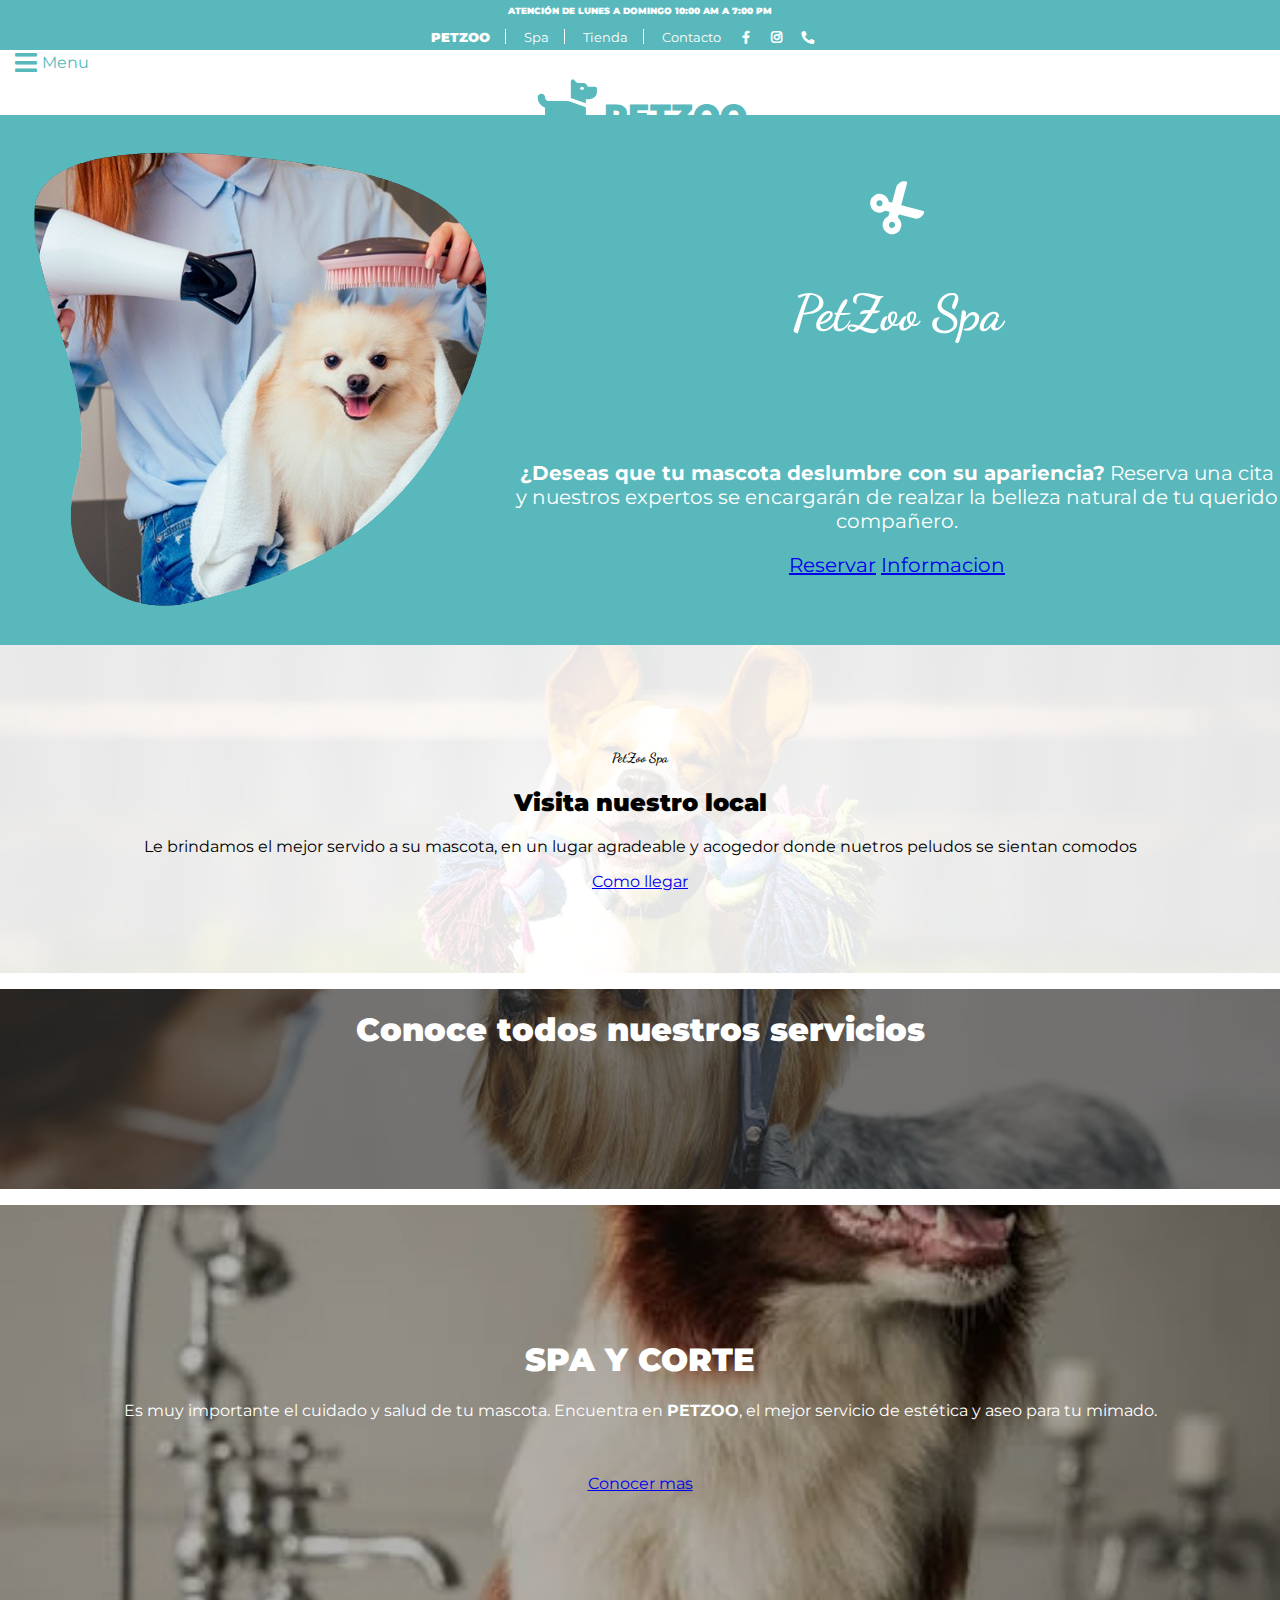
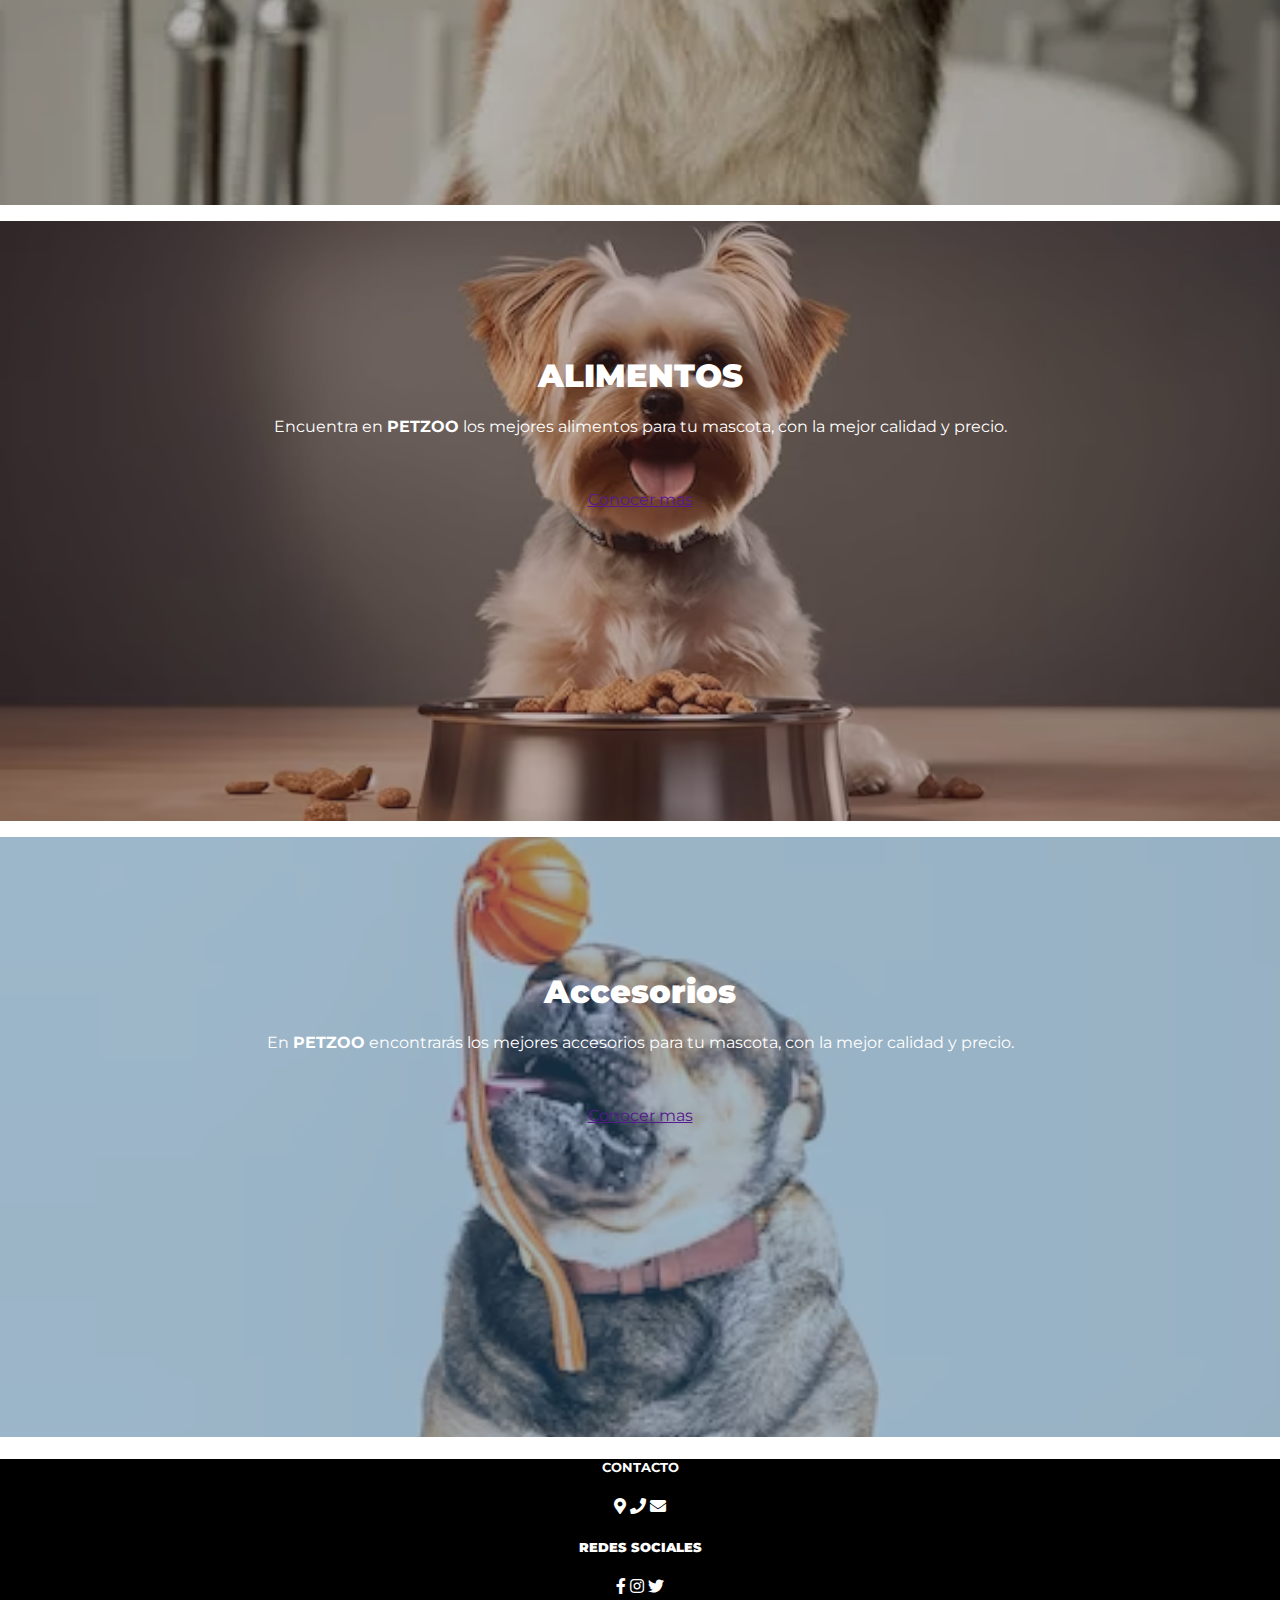
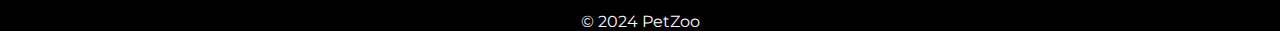
<file: index.html>
<!DOCTYPE html>
<html lang="en">
  <head>
    <meta charset="UTF-8" />
    <meta name="viewport" content="width=device-width, initial-scale=1.0" />
    <link
      href="https://cdn.jsdelivr.net/npm/bootstrap@5.3.2/dist/css/bootstrap.min.css"
      rel="stylesheet"
      integrity="sha384-T3c6CoIi6uLrA9TneNEoa7RxnatzjcDSCmG1MXxSR1GAsXEV/Dwwykc2MPK8M2HN"
      crossorigin="anonymous"
    />
    <script
      src="https://cdn.jsdelivr.net/npm/bootstrap@5.3.2/dist/js/bootstrap.bundle.min.js"
      integrity="sha384-C6RzsynM9kWDrMNeT87bh95OGNyZPhcTNXj1NW7RuBCsyN/o0jlpcV8Qyq46cDfL"
      crossorigin="anonymous"
    ></script>
    <link
      rel="stylesheet"
      href="https://cdnjs.cloudflare.com/ajax/libs/font-awesome/5.15.4/css/all.min.css"
    />
    <title>PETZOO</title>
    <link rel="stylesheet" href="assets/css/index.css" />
    <link
      href="https://fonts.googleapis.com/css2?family=Dancing+Script&display=swap"
      rel="stylesheet"
    />
    <link
      href="https://fonts.googleapis.com/css2?family=Montserrat:wght@400;700&display=swap"
      rel="stylesheet"
    />
  </head>
  <body>
    <header>
      <div class="row cb1">
        <div class="col col-md-6">
          <h6 style="margin: 0px">
            <strong>ATENCIÓN DE LUNES A DOMINGO 10:00 AM A 7:00 PM</strong>
          </h6>
        </div>
        <div class="col col-md-6">
          <ul>
            <a href="#" class="linea" style="font-weight: bold"
              ><strong>PETZOO</strong></a
            >
            <a href="spa.html" class="linea">Spa</a>
            <a href="#" class="linea">Tienda</a>
            <a href="#">Contacto</a>
            <a href="" class="red"><i class="fab fa-facebook-f"></i></a>
            <a href="" class="red"
              ><i class="fab fa-instagram" style="font-weight: bold"></i
            ></a>
            <a href="" class="red"
              ><i class="fas fa-phone" style="transform: rotate(90deg)"></i
            ></a>
          </ul>
        </div>
      </div>
      <div class="row cb2">
        <div
          class="col col-md-4 d-flex align-items-center justify-content-center"
        >
          <a href="" style="display: flex; align-items: center">
            <i
              class="fas fa-bars"
              style="font-size: 25px; margin-right: 5px"
            ></i>
            <span>Menu</span>
          </a>
        </div>
        <div class="col col-md-4">
          <a href="">
            <i class="fas fa-dog" style="font-size: 59px"></i>
            <h1 style="display: inline-block"><strong>PETZOO</strong></h1>
          </a>
        </div>
        <div class="col col-md-4">
          <a href=""
            ><i class="fas fa-user linea2" style="font-size: 20px"></i
          ></a>
          <a href=""
            ><i
              class="fas fa-search linea2"
              style="font-size: 20px; padding-left: 9px"
            ></i
          ></a>
          <a href=""
            ><i
              class="fas fa-shopping-basket"
              style="font-size: 20px; padding-left: 9px"
            ></i
          ></a>
        </div>
      </div>
    </header>
    <main>
      <div class="row cuerpo_1">
        <div class="col col-md-7">
          <img src="assets/img/pet.png" alt="perro en peluqueria" />
        </div>
        <div class="col col-md-3">
          <i class="fas fa-cut" style="rotate: -30deg; font-size: 50px"></i>
          <br />
          <h3>PetZoo Spa</h3>
          <br /><br />
          <p>
            <strong>¿Deseas que tu mascota deslumbre con su apariencia?</strong>
            Reserva una cita y nuestros expertos se encargarán de realzar la
            belleza natural de tu querido compañero.
          </p>
          <span>
            <a href="https://w.app/Petzoo" class="btn btn-success">Reservar</a>
            <a href="spa.html" class="btn btn-light">Informacion</a>
          </span>
        </div>
        <div class="col-md-2"></div>
      </div>
      <div class="row cuerpo_2">
        <figure class="juguete">
          <img src="assets/img/juguete.png" alt="perro" />
          <div class="row">
            <div class="col-md-1"></div>
            <div class="col-md-5">
              <h5>PetZoo Spa</h5>
              <h2><strong> Visita nuestro local</strong></h2>
              <p>
                Le brindamos el mejor servido a su mascota, en un lugar
                agradeable y acogedor donde nuetros peludos se sientan comodos
              </p>
            </div>

            <div class="col-md-4">
              <a href="local.html" class="btn btn-primary">Como llegar</a>
            </div>
            <div class="col-md-2"></div>
          </div>
        </figure>
      </div>
      <div class="row cuerpo_3">
        <figure class="pet">
          <img src="assets/img/pet1.png" alt="perro" />
          <div class="spa">
            <h1><strong>Conoce todos nuestros servicios</strong></h1>
          </div>
        </figure>
      </div>
      <div class="row cuerpo_4">
        <div class="col-md-4">
          <figure class="servicios ducha">
            <img src="assets/img/pet2.png" alt="Perro en la bañera" />
            <div class="spa">
                <br><br><br><br><br><br>
                <h1><strong>SPA Y CORTE</strong></h1>
                <p>
                  Es muy importante el cuidado y salud de tu mascota. Encuentra en
                  <strong>PETZOO</strong>, el mejor servicio de estética y aseo para
                  tu mimado.
                </p><br><br>
                <a href="spa.html" class="btn btn-info">Conocer mas</a>

            </div>
          </figure>
        </div>
        <div class="col-md-4">
          <figure class="servicios comida">
            <img src="assets/img/comida.png" alt="Comida de perros" />
            <div class="spa">
                <br><br><br><br><br><br>
                <h1><strong>ALIMENTOS</strong></h1>
                <p>
                    Encuentra en <strong>PETZOO</strong> los mejores alimentos para tu
                    mascota, con la mejor calidad y precio.
                </p><br><br>
                <a href="" class="btn btn-info">Conocer mas</a>
            </div>
          </figure>
        </div>
        <div class="col-md-4">
          <figure class="servicios accesorio">
            <img src="assets/img/accesorios.png" alt="Juguetes de perros" />
            <div class="spa">
                <br><br><br><br><br><br>
                <h1><strong>Accesorios</strong></h1>
                <p>
                    En <strong>PETZOO</strong> encontrarás los mejores accesorios para
                    tu mascota, con la mejor calidad y precio.
                </p><br><br>
                <a href="" class="btn btn-info">Conocer mas</a>
            </div>
          </figure>
        </div>
      </div>
    </main>
    <footer>
      <div class="row">
        <div class="col-md-6">
          <h5>CONTACTO</h5>
          <p>
            <a href=""><i class="fas fa-map-marker-alt"></i></a>
            <a href=""><i class="fas fa-phone"></i></a>
            <a href=""><i class="fas fa-envelope"></i></a>
          </p>
        </div>
        <div class="col-md-6">
          <h5><strong>REDES SOCIALES</strong></h5>
          <p>
            <a href=""><i class="fab fa-facebook-f"></i></a>
            <a href=""><i class="fab fa-instagram"></i></a>
            <a href=""><i class="fab fa-twitter"></i></a>
          </p>
        </div>
        </div>
      <p>&copy; 2024 PetZoo</p>
    </footer>
  </body>
</html>
</file>
<file: assets/css/index.css>
body {
    font-family: Montserrat, sans-serif;
    margin: 0;
    padding: 0;
}
header ul{
    padding: 0px 50px 0px 0px;
    margin: 0px;
}
.cb1{
    background-color: rgb(89, 184, 187);
    padding: 0;
}
.cb2 {
    background-color: rgb(255, 255, 255);
    height: 65px;
    padding: 0px 15px 0px 15px;
    align-items: center;
    text-align: center;
    
}
.cb2 a{
    color: rgb(89, 184, 187);
    text-decoration: none; 
}

.red{
    color: rgb(255, 255, 255);
    width: 1em;
    padding: 0px 0px 0px 15px;
}
ul a{
    font-size: 13px;
    color: rgb(255, 255, 255);
    padding: 0px 0px 0px 15px;
    text-decoration: none;
    display: inline-block;
  }
ul a:hover,.red:hover{
    color: rgba(0, 0, 0, 0.322);
}
.linea::after{
    content: " ";
    display: inline-block;
    height: 15px;
    border-right: 1px solid #ffffff;
    margin-left: 15px;
    position: relative;
    top: 2px;
}
.cb1 .col{
    font-size: 13px;
    color: rgb(255, 255, 255);
    padding: 5.5px 0px 5.5px 0px;
    text-align: center;
}
.linea2::after{
    content: " ";
    display: inline-block;
    height: 15px;
    border-right: 1px solid #00000023;
    margin-left: 10px;
    position: relative;
    top: 2px;
    padding: 0px 0px 0px 0px;
}
.cuerpo_1{
    background-color: rgb(89, 184, 187) ;
    position: relative;
    height: 530px;
    display: flex;
    align-items: center;
    justify-content: center;
}
.cuerpo_1 .col{
    color: rgb(255, 255, 255);
    font-size: 20px;
    text-align: center;
}
.cuerpo_1 h3{
    font-family:"Dancing Script", sans-serif;
    font-size: 50px;
}
.cuerpo_1 p{
    font-family: "Montserrat", sans-serif;
}
.cuerpo_2{
    position: relative;
    height: 328px;
    display: flex;
    align-items: center;
    justify-content: center;
    
}
.juguete::after{
    content: "";
    position: absolute;
    top: 0;
    left: 0;
    width: 100%;
    height: 100%;
    background-color: rgba(255, 255, 255, 0.897);
    z-index: 0;
    
}
.juguete img{
    position: absolute;
    width: 100%;
    height: 100%;
    object-fit: cover;
    z-index: -1;
    top: 0;
    left: 0;
}
.cuerpo_2 .row{
    position: relative;
    color: rgb(0, 0, 0);
    z-index: 1;
    text-align: center;
}
.cuerpo_2 .row h5{
    font-family: "Dancing Script", sans-serif;
}
.cuerpo_2 .row p,h2{
    font-family: "Montserrat", sans-serif;
}
.juguete .col-md-4{
    display: flex;
    align-items: center;
    justify-content: center;
}
.cuerpo_3{
    position: relative;
    height: 200px;
}
.pet::after{
    content: "";
    position: absolute;
    top: 0;
    left: 0;
    width: 100%;
    height: 100%;
    background-color: rgba(41, 41, 41, 0.637);
    z-index: 0;
}
.pet img{
    position: absolute;
    width: 100%;
    height: 100%;
    object-fit: cover;
    z-index: -1;
    top: 0;
    left: 0;
}
.spa{
    font-family: "Montserrat", sans-serif;
    position: relative;
    color: white;
    z-index: 1;
    text-align: center;
}
.pet{
    display: flex;
    align-items: center;
    justify-content: center;
}

.cuerpo_4 .col-md-4{
    position: relative;
    height: 600px;
}

.ducha::after{
    content: "";
    position: absolute;
    top: 0;
    left: 0;
    width: 100%;
    height: 100%;
    background-color: rgba(0, 0, 0, 0.295);
    z-index: 0;
}
.servicios img{
    position: absolute;
    width: 100%;
    height: 100%;
    object-fit: cover;
    z-index: -1;
    top: 0;
    left: 0;
}
.comida::after{
    content: "";
    position: absolute;
    top: 0;
    left: 0;
    width: 100%;
    height: 100%;
    background-color: rgba(80, 46, 46, 0.356);
    z-index: 0;
}
.accesorio::after{
    content: "";
    position: absolute;
    top: 0;
    left: 0;
    width: 100%;
    height: 100%;
    background-color: rgba(40, 105, 148, 0.418);
    z-index: 0;
}
footer{
    background-color: rgb(0, 0, 0);
    color: white;
    text-align: center;
}
footer .col-md-6{
    margin-top: 20px;
}
footer a{
    color: white;
    text-decoration: none;
}
footer a:hover{
    color: rgb(89, 184, 187);
}
</file>
